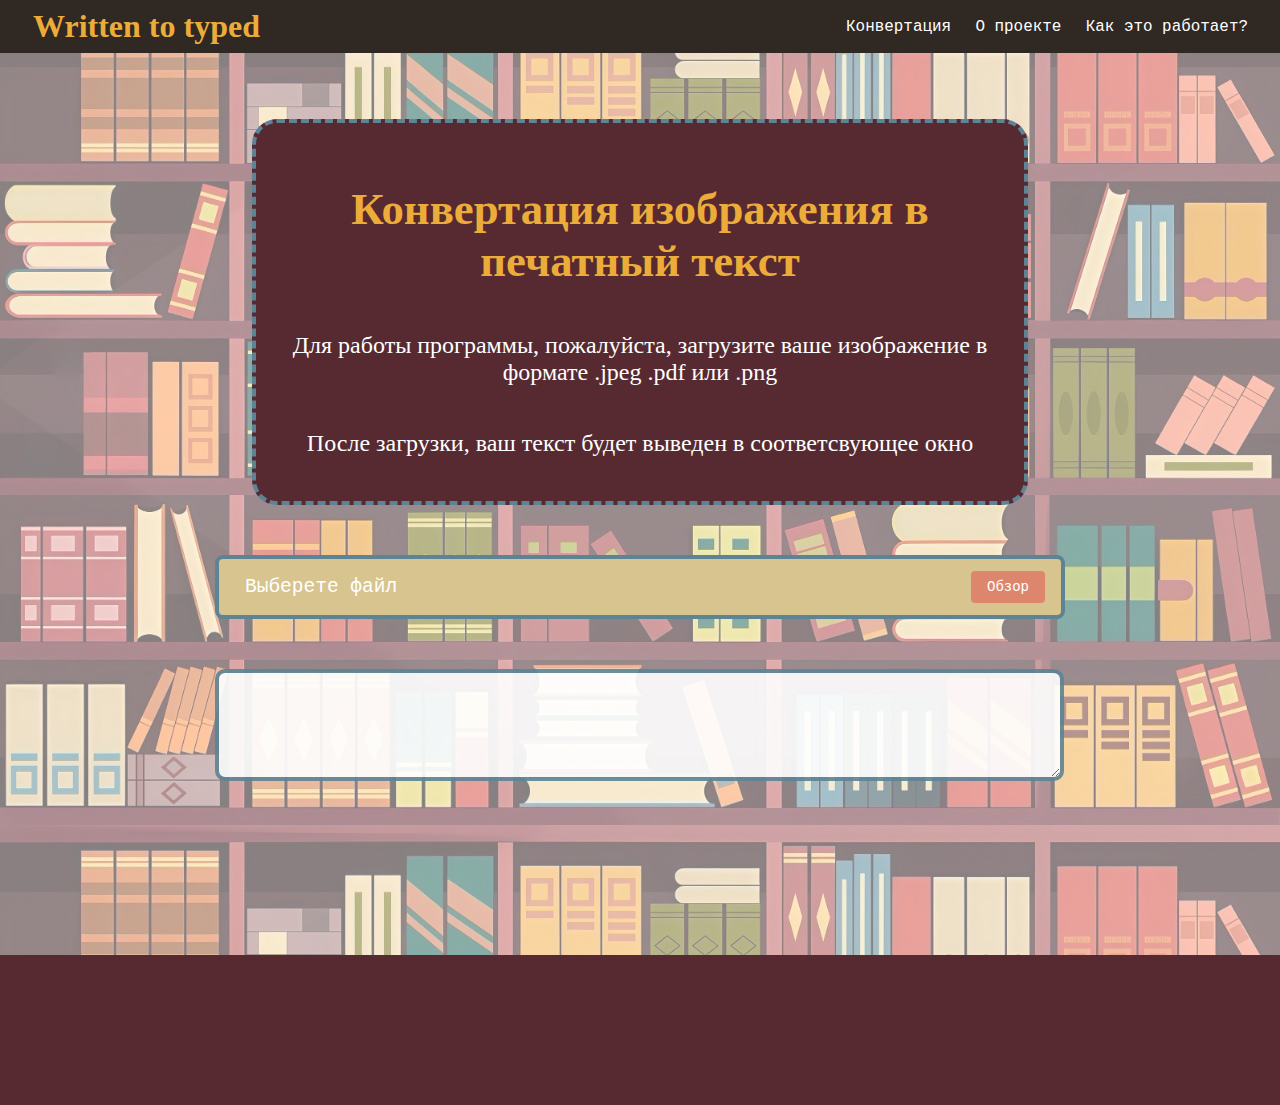
<file: index.html>
<!DOCTYPE html>

<html>

<head>
    <meta http-equiv="Content-Type" content="text/html;charset=UTF-8">

    <meta name="viewport" content="width=device-width,user-scalable=no, initial-scale=1.0, maximum-scale=1.0, minimum-scale=1.0">

    <meta name="Author" content="Nikita Tiutikov">

    <meta name="description" content="">

    <meta name="keywords" content="">

    <title>  </title>

    <link rel="stylesheet" href="CSS/style.css">
    <link rel="stylesheet" href="CSS/media.css">

</head>

<body>

     
    
    <header>
        
        <div class="container">
        <h1 class="header_title">Written to typed</h1>
        
        
        
        <nav class="header_nav" style="margin-left: auto">
            <li><a href="/index.html" class="nav-link">Конвертация</a></li>
            <li><a href="/About.html"class="nav-link">О проекте</a></li>
            <li><a href=""class="nav-link">Как это работает?</a></li>
        </nav>
        </div>
        
    </header>
    

    <div class="background_image">
    
    <main>
    
        <div class="frame">
            
            <p class="headline">Конвертация изображения в печатный текст</p>
            <p class="text"> Для работы программы, пожалуйста, загрузите ваше изображение в формате .jpeg .pdf или .png</p>
            
            <p class="text">После загрузки, ваш текст будет выведен в соответсвующее окно</p>
            
        </div>
        
        <div class="file-upload">
        <label class="file-input-container">
            <input type="file" class="file-input-real" id="fileInput">
            <div class="file-input-custom" id="fileInputCustom">
                <div>
                    <span class="file-name" id="fileName">Выберете файл</span>
                </div>
                <button type="button" class="file-button">Обзор</button>
            </div>
        </label>
        
        <textarea id="text_area" class="results" cols="" 25 rows=""> </textarea>
    </div>
       
    
       
       
    </main>

     
    </div>
    
    <footer>
        <div class="ending">
            <li></li>
            <li></li>
            <li></li>
        </div>
    </footer>

    

    
</body>



</html>
</file>
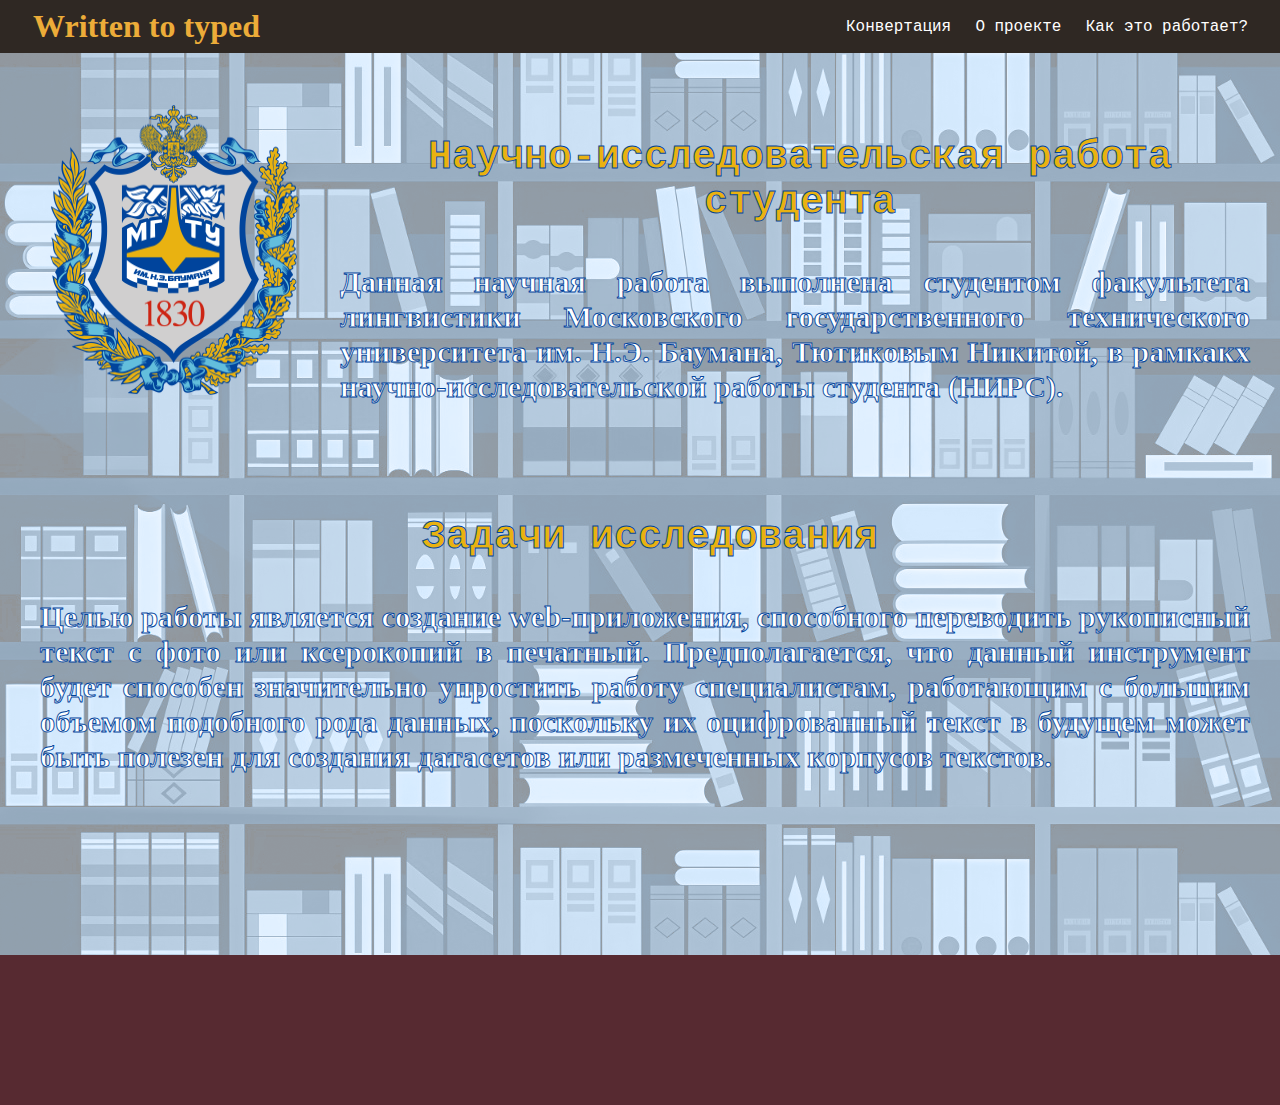
<file: About.html>
<!DOCTYPE html>

<html>

<head>
    <meta http-equiv="Content-Type" content="text/html;charset=UTF-8">

    <meta name="viewport" content="width=device-width,user-scalable=no, initial-scale=1.0, maximum-scale=1.0, minimum-scale=1.0">

    <meta name="Author" content="Nikita Tiutikov">

    <meta name="description" content="">

    <meta name="keywords" content="">

    <title>  </title>

    <link rel="stylesheet" href="CSS/style.css">
    <link rel="stylesheet" href="CSS/media.css">

</head>

<body>

     
    
    <header>
        
        <div class="container">
        <h1 class="header_title">Written to typed</h1>
        
        
        
        <nav class="header_nav" style="margin-left: auto">
            <li><a href="/index.html" class="nav-link">Конвертация</a></li>
            <li><a href="/About.html"class="nav-link">О проекте</a></li>
            <li><a href=""class="nav-link">Как это работает?</a></li>
        </nav>
        </div>
        
    </header>
    

    <div class="background_image_2">
    
    <main>
        
        <div class="container">
            <img src="IMG/logo/logo_1.png" class="bmstu_logo">
            <div>
            <p class="headline_2"> Научно-исследовательская работа студента</p>
            <p class="about_text">Данная научная работа выполнена студентом факультета лингвистики Московского государственного технического университета им. Н.Э. Баумана, Тютиковым Никитой, в рамкакх научно-исследовательской работы студента (НИРС).
            </p>
            </div>
        
        
        </div>
       
       <div class="text_area2">
            <p class="headline_2">Задачи исследования</p>
            <p class="about_text">Целью работы является создание web-приложения, способного переводить рукописный текст с фото или ксерокопий в печатный. Предполагается, что данный инструмент будет способен значительно упростить работу специалистам, работающим с большим объемом подобного рода данных, поскольку их оцифрованный текст в будущем может быть полезен для создания датасетов или размеченных корпусов текстов.</p>
         </div>
         
     
    </main>
         
     </div>
    
    <footer>
       
        <div class="ending">
            <li></li>
            <li></li>
            <li></li>
        </div>
    </footer>

    

    
</body>



</html>
</file>
<file: CSS/style.css>
/* Index 1*/


html, body {
  height: 100%;
    margin: 0;
}

.background_image{
  min-height: 100%;
  background-image: url(../IMG/bg1.png);
    margin-top: auto;
    padding-top: 55px;
}

header {
    position: absolute;
    z-index: 1;
    width: 100%;
    height: auto;
    position: fixed;
    background: #2f2823;
    margin-top: 0;
}

.container{
    display: flex;
    
}

.header_title {
    margin: 8px;
    padding-left: 25px;
    color: #ecac39
   
}


nav li{
    display: inline;
    list-style: none;
    
}

.cntainer{
    display:flex;
    height: 20px;
    width: 20px;
}

.header_nav {
    margin-left: auto;
    padding-right: 20px;
    padding-top:13.9px;
}

nav, li, a {
    font-size: 1.07em;
    font-style:;
    text-decoration: none;
    margin: 4px;
    color: #fff;
    font-family: monospace;
}

div.frame {
    width: 60%;
    height: auto;
    background: #572A31;
    border-radius: 25px;
    border: 4px dashed #5D8495;
    display: block;
    margin-left: auto;
    margin-right: auto;
    margin-top: 5%;
    position: relative;
    align-items: center;
}

.headline{
    padding-top: 15px;
    text-align: center;
    color: #ecac39;
    font-family: Brush Script MT;
    font-weight: 900;
    font-size: 2.8em;
}

.text{
    padding-bottom: 20px;
    padding-left: 5px;
    padding-right: 5px;
    text-align: center;
    color: #fff !important;
    font-family: Comic Sans MS;
    font-size: 1.5em;
   
}



.file-upload {
            margin-top: 50px;
            max-width: 850px;
            width: 90%;
            margin-left: auto;
            margin-right: auto;
        }

.file-input-container {
            position: relative;
            display: inline-block;
            width: 100%;
;
        }

.file-input-real {
            position: absolute;
            left: 0;
            top: 0;
            opacity: 0;
            width: 100%;
            height: 100%;
            cursor: pointer;
            z-index: 2;
        }

.file-input-custom {
            display: flex;
            align-items: center;
            justify-content: space-between;
            padding: 12px 16px;
            background: rgb(215,196,143);
            border: 4px solid #5D8495;
            border-radius: 8px;
            transition: all 0.3s ease;
        }

.file-input-custom:hover {
            border-color: #007bff;
            background: #e7f3ff;
        }

 .file-input-custom.dragover {
            border-color: #28a745;
            background: #f0fff4;
        }

.file-button {
            background: #DD866D;
            color: white;
            padding: 8px 16px;
            border: none;
            border-radius: 4px;
            cursor: pointer;
            font-size: 14px;
            font-family: monospace;
            transition: background 0.3s ease;
        }

.file-button:hover {
            background: darken;
        }


.file-name {
            color: #fff;
            font-size: 1.5em;
            font-family: monospace;
            margin-left: 10px;
            flex-grow: 1;
        }


.results {
    position: relative;
    margin-left: auto;
    margin-right: auto;
    width:98.5%;
    height: 100px;
    border: 4px solid #5D8495;
    border-radius: 10px;
    opacity: 0.9;
    margin-top: 50px;
    margin-bottom: 100px;
}

.ending {
    position: absolute;
    width: 100%;
    height: 150px;
    margin-top: 0;
    margin-bottom: 0;
    background: #572A31;
}




/* Index 2*/

.background_image_2 {
  min-height: 100%;
  background-image: url(../IMG/bg2.png);
    margin-top: auto;
    padding-top: 55px;
}

.bmstu_logo{
    width: 25%;
    min-width: 250px;
    height: auto;
    max-height: 290px;
    background-repeat: no-repeat;
    margin-top: 50px;
    margin-left: 50px;
}

.headline_2 {
    margin-top: 80px;
    margin-left: auto;
    margin-right: auto;
    padding-left: 40px;
    padding-right: 20px;
    font-family:monospace ;
    font-size: 40px;
    color: #E9B211;
    font-weight:800 ;
    text-align: center;
    position: relative;
    -webkit-text-stroke: 0.9px #00449C;
}

.about_text{
    padding-left: 40px;
    padding-right: 30px;
    color: #fff !important;
    font-family: Comic Sans MS;
    text-align: justify;
    font-size: 1.9em;
    font-weight:800 ;
     -webkit-text-stroke: 0.9px #00449C;
   
}

.text_area2{
    margin-bottom:0 ;
    padding-bottom: 20px;
}
</file>
<file: CSS/media.css>
@media all and (max-width: 700px) {
    
    /* main */
    
    section {
        padding: 5% 15%;
        }
        
    .main_title {text-align: center;
                }
    
    .content {
        width: 100%;
        height: auto;
        display: block;
        }
    
    .content div {padding: 0;}
    
    .p {width: 100%;
        padding: 1px 0;   
        }
    
    
    /* footer */
    
    /* footer {
        padding: 5% 15%;
        background: #d03f65;
    } */
    
    .footer_text {
        width: 70%;
        height: auto;
        margin: 0;
        color: #fff;
        
    }
    
    
}

@media all and (orientation: landscape), all and (max-width: 650px){}

@media print {
    
    body {
        font-family: Times, 'Times new roman', serif;
        }
    
    header {
        display: none;
        }
    
}
</file>
